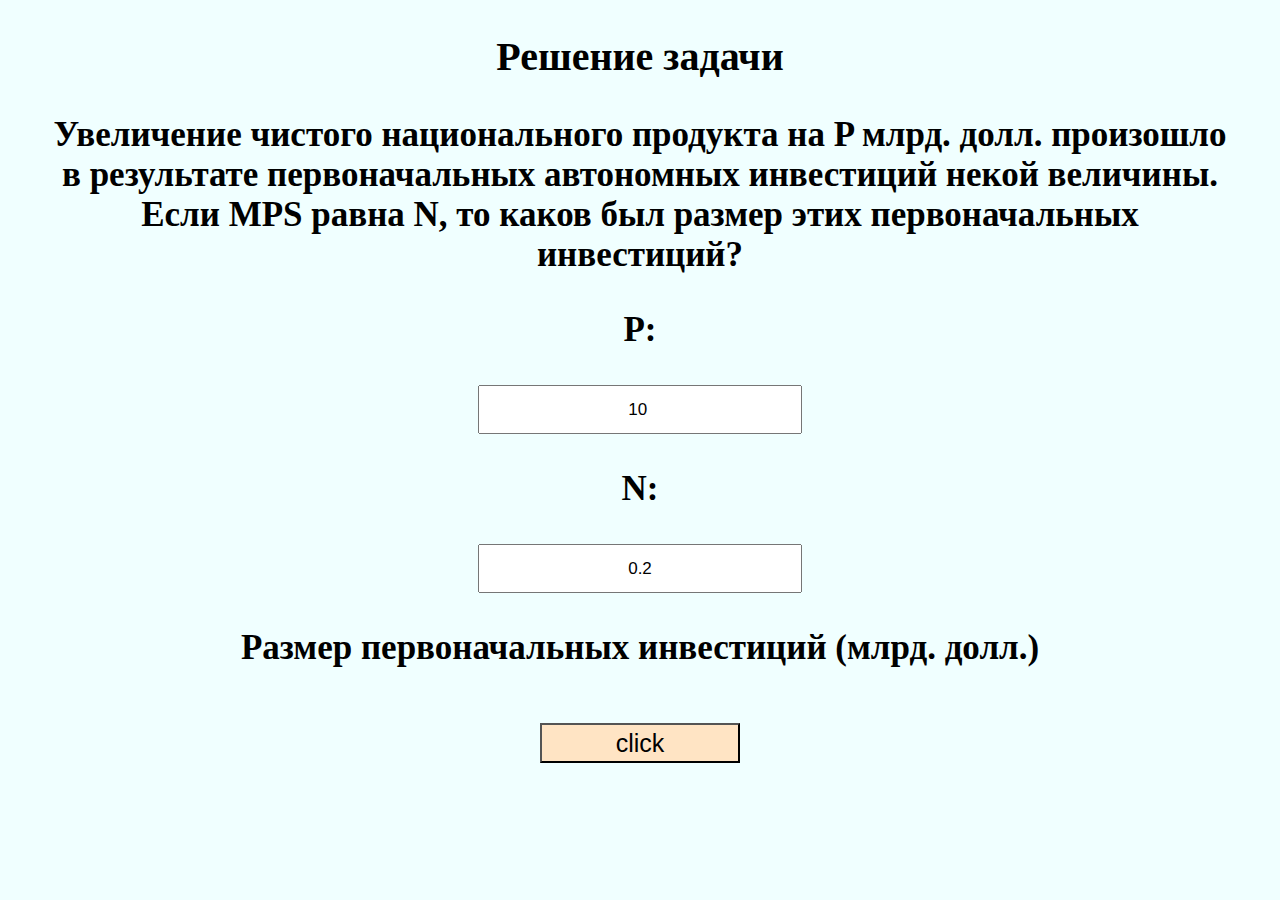
<file: calculator/index.html>
<!DOCTYPE html>
<html lang="en">
<head>
    <meta charset="UTF-8">
    <meta name="viewport" content="width=device-width, initial-scale=1.0">
    <title>Document</title>
    <link rel="stylesheet" href="style.css">
</head>
<body>


   <div class="wrapper">
    <h2 class="title"> Решение задачи  </h2>
       <h3 class="task"> Увеличение чистого национального продукта на P млрд. долл. произошло в
           результате первоначальных автономных инвестиций некой величины. Если
           МРS равна N, то каков был размер этих первоначальных инвестиций?</h3>
      <div class="task-content">
       <h3> P:</h3><input id="p" value="10 " autocomplete="off">
       <h3> N:</h3><input id="m" value="0.2" autocomplete="off">

      </div>
       <h3> Размер первоначальных инвестиций (млрд. долл.) </h3> <p class="res" id="res"></p></div>
       <div class="button">
           <button id="btn"> click </button>
       </div>


   </div>
<script src="js.js"></script>
</body>
</html>
</file>
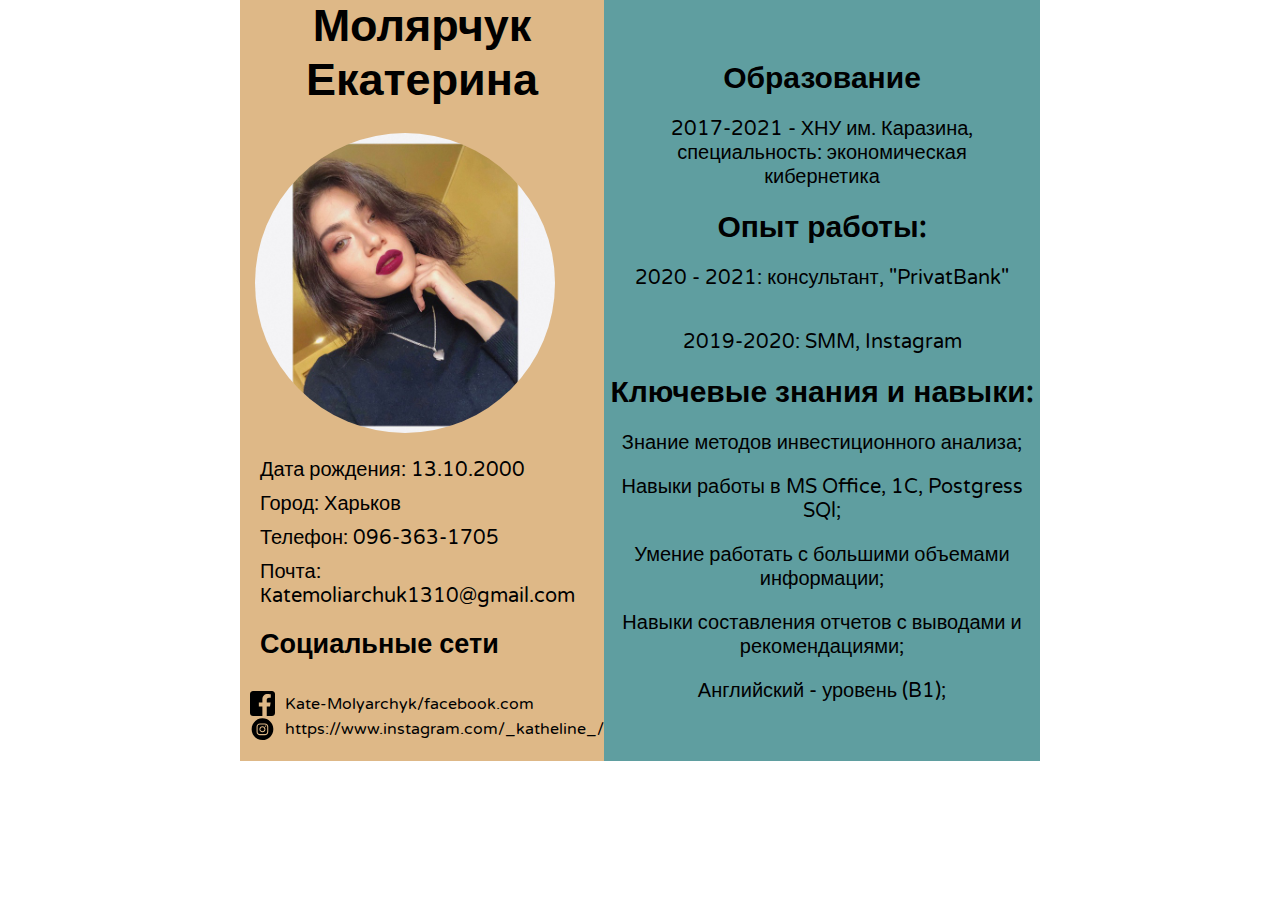
<file: CV-flex/index.html>
<!doctype html>
<html lang="en">
<head>
    <meta charset="UTF-8">
    <meta name="viewport"
          content="width=device-width, user-scalable=no, initial-scale=1.0, maximum-scale=1.0, minimum-scale=1.0">
    <meta http-equiv="X-UA-Compatible" content="ie=edge">
    <link rel="preconnect" href="https://fonts.gstatic.com">
    <link href="https://fonts.googleapis.com/css2?family=Varela+Round&display=swap" rel="stylesheet">
    <link rel="stylesheet" href="style.css">
    <title>Document</title>
</head>
<body>
<section>
    <div class="left-part">
        <h1> Молярчук Екатерина</h1>
        <img class="foto" src="img/me.jpg">
        <ul class="about-list">
            <li> Дата рождения: 13.10.2000</li>
            <li>Город: Харьков</li>
            <li>Телефон: 096-363-1705</li>
            <li>Почта: Кatemoliarchuk1310@gmail.com</li>
        </ul>
        <div class="social-media">
            <h3 class="social-title">
                Социальные сети
            </h3>
            <div class="item">
                <img class="item-img" src="img/fb.svg">
               <span> Kate-Molyarchyk/facebook.com</span>
            </div>
            <div class="item second">
                <img class="item-img" src="img/inst.svg">
                <span> https://www.instagram.com/_katheline_/</span>
            </div>
        </div>
    </div>
    <div class="right-part">
        <h3 class="education title">
    Образование
        </h3>
        <p> 2017-2021 - ХНУ им. Каразина,
    специальность: экономическая кибернетика</p>
        <h3 class="exp title">
            Опыт работы:
        </h3>
        <p> 2020 - 2021: консультант, "PrivatBank"</p>
        <p> 2019-2020: SMM, Instagram</p>
    <h3 class="skills title">
        Ключевые знания и навыки:
    </h3>
    <ul class="skills-content">
        <li> Знание методов инвестиционного анализа;</li>
        <li>Навыки работы в MS Office, 1C, Postgress SQl;</li>
        <li>Умение работать с большими объемами информации;</li>
        <li>Навыки составления отчетов с выводами и рекомендациями;</li>
        <li>Английский - уровень (B1);</li>
    </ul>
    </div>


</section>
</body>
</html>
</file>
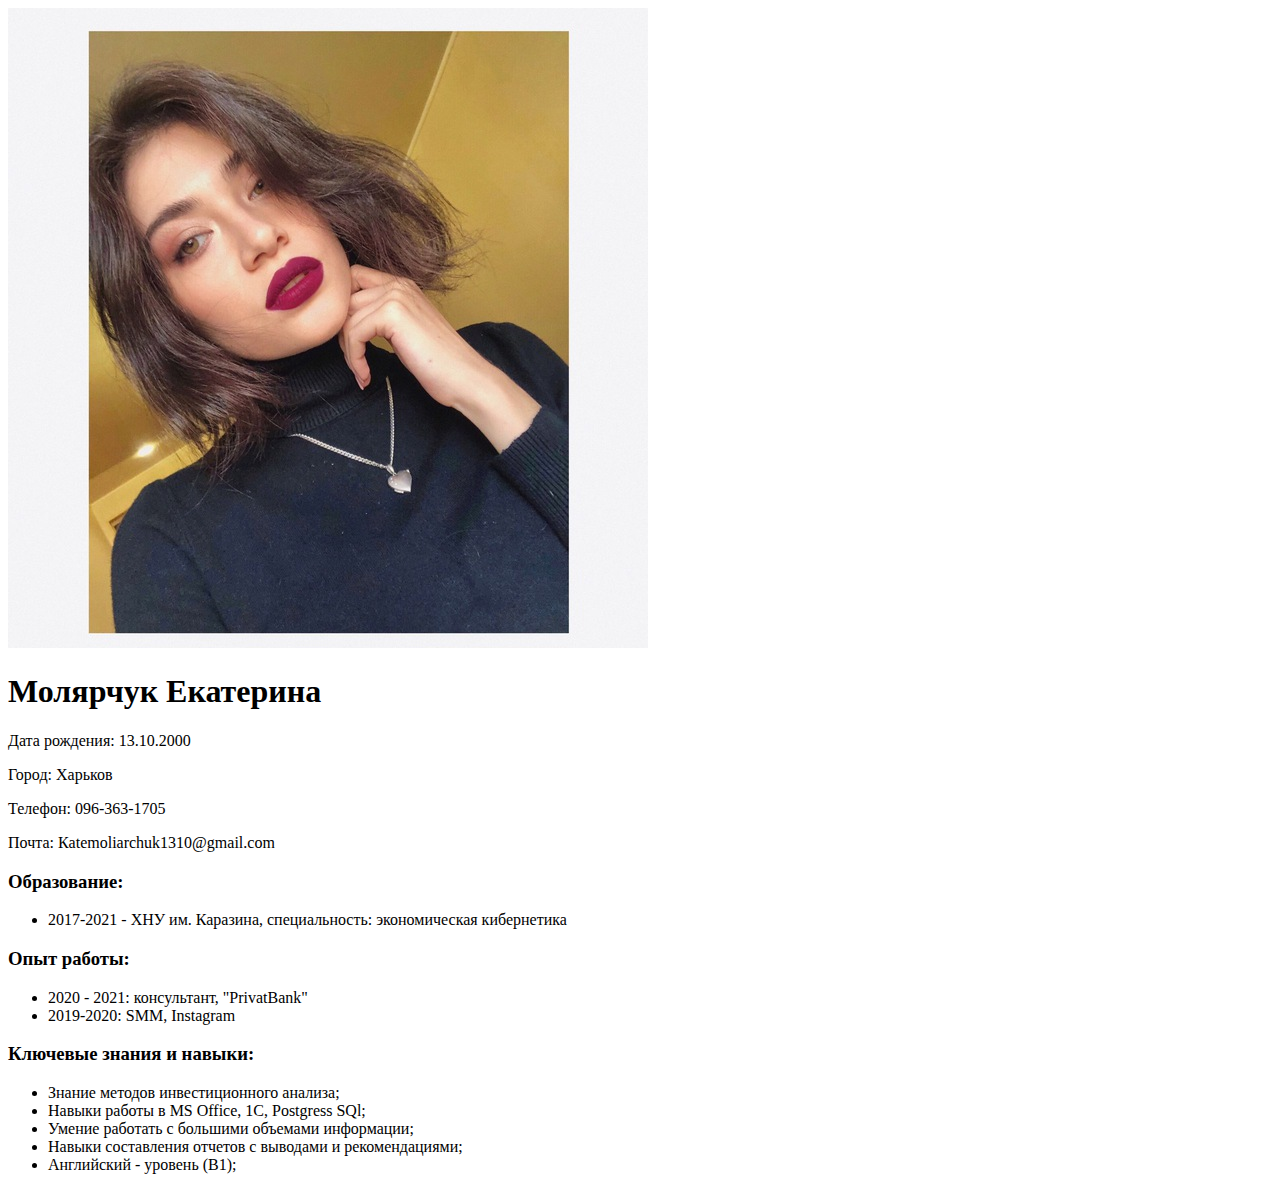
<file: cv1/index.html>
<!doctype html>
<html lang="en">
<head>
    <meta charset="UTF-8">
    <meta name="viewport"
          content="width=device-width, user-scalable=no, initial-scale=1.0, maximum-scale=1.0, minimum-scale=1.0">
    <meta http-equiv="X-UA-Compatible" content="ie=edge">
    <title>Document</title>
</head>
<body>
<img src="img/foto.jpg">
<h1> Молярчук Екатерина</h1>
<p>Дата рождения: 13.10.2000</p>
<p>Город: Харьков</p>
<p>Телефон: 096-363-1705</p>
<p>Почта: Кatemoliarchuk1310@gmail.com </p>
<h3>Образование:</h3>
<ul>
    <li>
        2017-2021 - ХНУ им. Каразина, специальность: экономическая кибернетика
    </li>
</ul>
<h3>Опыт работы:</h3>
<ul>
    <li>
        2020 - 2021: консультант, "PrivatBank"
    </li>
    <li>
        2019-2020: SMM, Instagram
    </li>
</ul>
<h3>Ключевые знания и навыки: </h3>
<ul>
    <li>
    Знание методов инвестиционного анализа;
    </li>
    <li>
        Навыки работы в MS Office, 1C, Postgress SQl;
    </li>
    <li>
        Умение работать с большими объемами информации;
    </li>
    <li>
        Навыки составления отчетов с выводами и рекомендациями;
    </li>
    <li>
        Английский - уровень (B1);
    </li>
</ul>

</html>
</file>
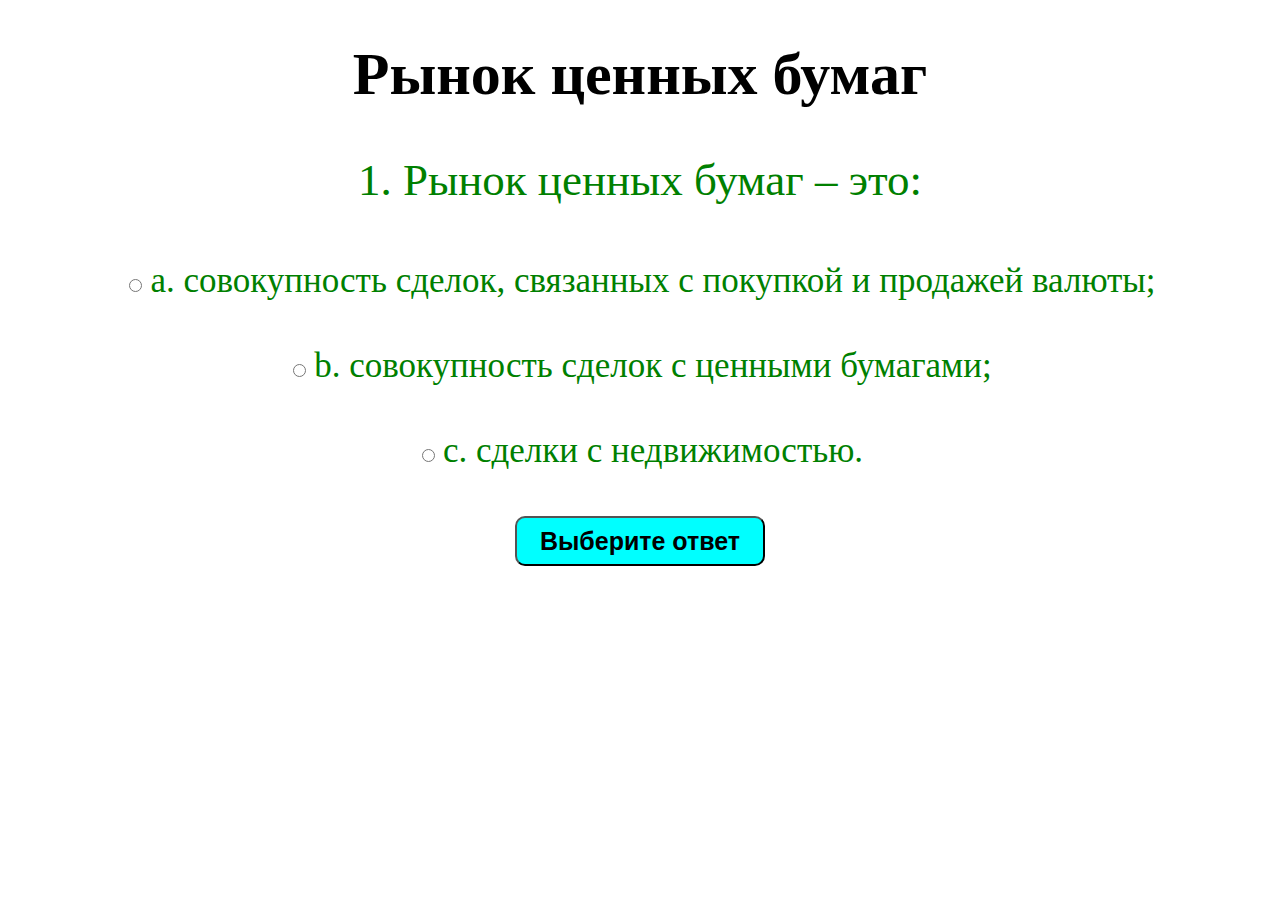
<file: function/index.html>
<!doctype html>
<html lang="en">
<head>
    <meta charset="UTF-8">
    <meta name="viewport"
          content="width=device-width, user-scalable=no, initial-scale=1.0, maximum-scale=1.0, minimum-scale=1.0">
    <meta http-equiv="X-UA-Compatible" content="ie=edge">
    <title>Document</title>

    <link rel="stylesheet" href="style.css">
</head>
<body>
<div class="wrapper">
    <h1>Рынок ценных бумаг</h1>

    <p class="quetion" id="question"></p>
    <p><input type="radio" name="test" id="y1"><span id="a1"></span></p>
    <p><input type="radio" name="test" id="y2"><span id="a2"></span></p>
    <p><input type="radio" name="test" id="y3"><span id="a3"></span></p>

    <button class="button1 " id="btn">Выберите ответ</button>

    <div class="right_div hidden" id="right_div">
        <p class="right" id="right">Правильный ответ</p>
        <button class="button2" id="btn2">Следующий вопрос</button>
    </div>
    <div class="wrong_div hidden" id="wrong_div">
        <p class="wrong" id="wrong">Неправильный ответ</p>
        <button class="button3" id="btn1">Посмотреть ответ</button>
    </div>

    <p id="answer" class="hidden"></p>

</div>
<input type="hidden" value="0" id="n_question">

<script src="js.js"></script>

</body>
</html>
</file>
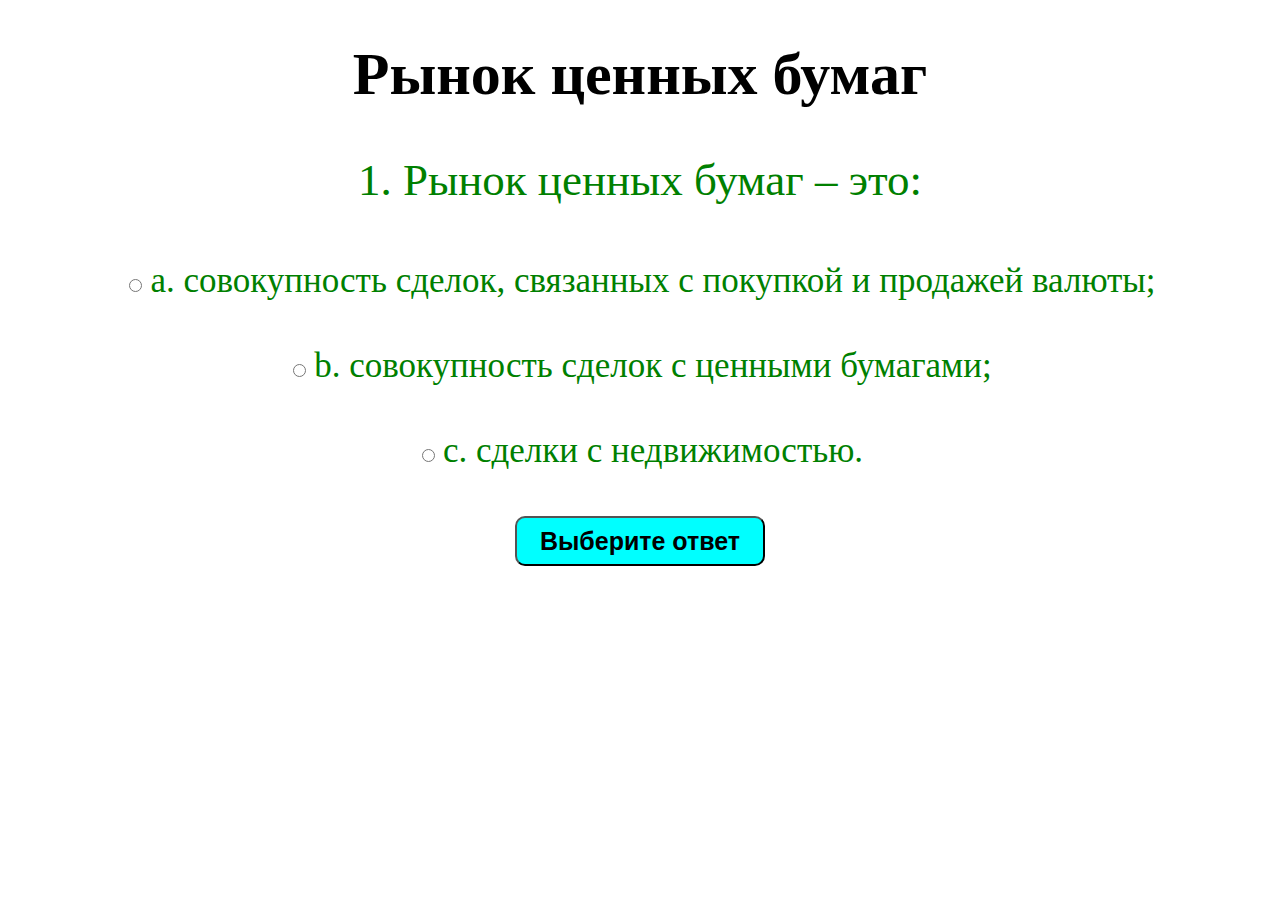
<file: masiv/index.html>
<!doctype html>
<html lang="en">
<head>
    <meta charset="UTF-8">
    <meta name="viewport"
          content="width=device-width, user-scalable=no, initial-scale=1.0, maximum-scale=1.0, minimum-scale=1.0">
    <meta http-equiv="X-UA-Compatible" content="ie=edge">
    <title>Document</title>

    <link rel="stylesheet" href="style.css">
</head>
<body>
<div class="wrapper">
    <h1>Рынок ценных бумаг</h1>

    <p class="quetion" id="question"></p>
    <p><input type="radio" name="test" id="y1"><span id="a1"></span></p>
    <p><input type="radio" name="test" id="y2"><span id="a2"></span></p>
    <p><input type="radio" name="test" id="y3"><span id="a3"></span></p>

    <button class="button1 " id="btn">Выберите ответ</button>

    <div class="right_div hidden" id="right_div">
        <p class="right" id="right">Правильный ответ</p>
        <button class="button2" id="btn2">Следующий вопрос</button>
    </div>
    <div class="wrong_div hidden" id="wrong_div">
        <p class="wrong" id="wrong">Неправильный ответ</p>
        <button class="button3" id="btn1">Посмотреть ответ</button>
    </div>

    <p id="answer" class="hidden"></p>

</div>
<input type="hidden" value="0" id="n_question">

<script src="js.js"></script>

</body>
</html>
</file>
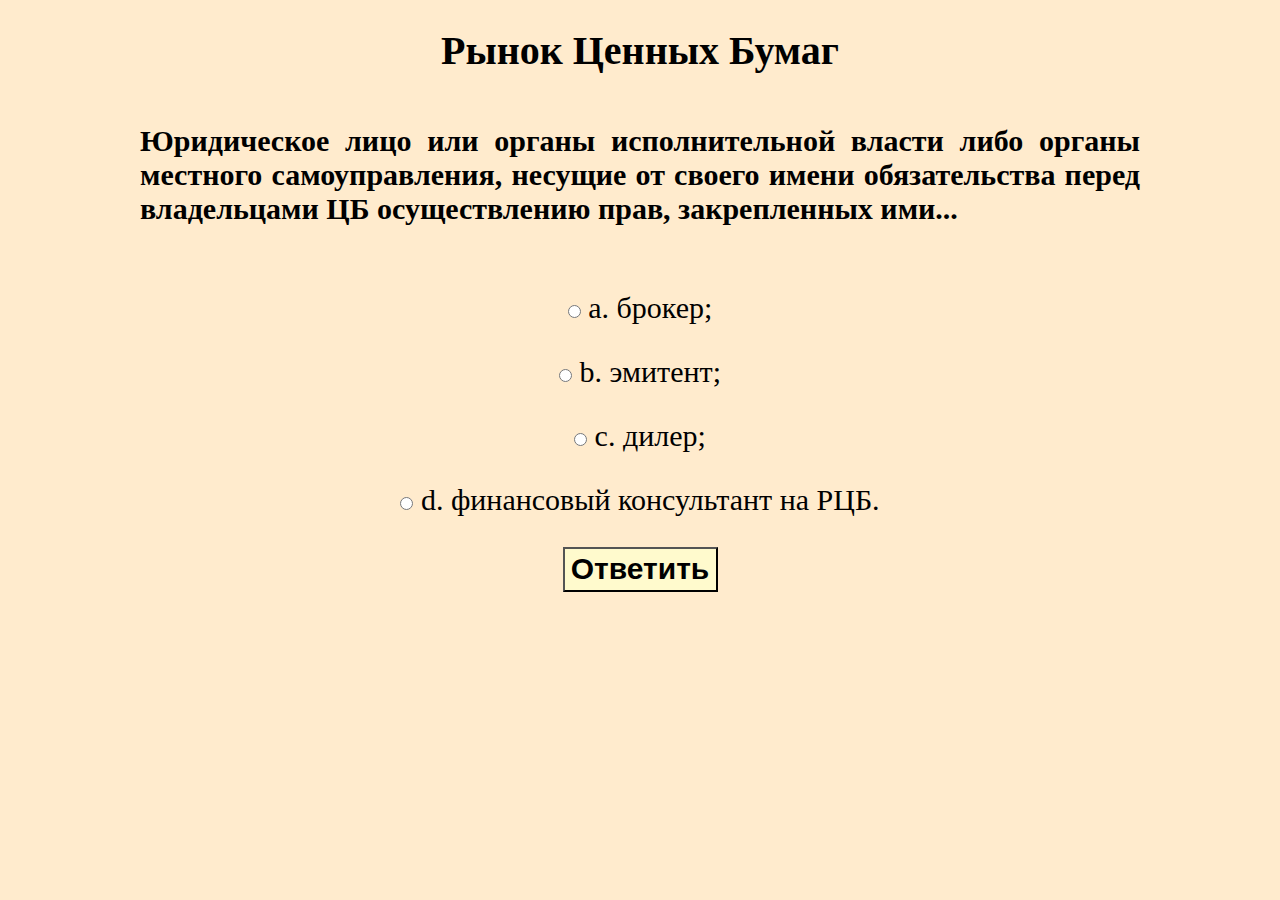
<file: operator vibora/index.html>
<!doctype html>
<html lang="en">
<head>
    <meta charset="UTF-8">
    <meta name="viewport"
          content="width=device-width, user-scalable=no, initial-scale=1.0, maximum-scale=1.0, minimum-scale=1.0">
    <meta http-equiv="X-UA-Compatible" content="ie=edge">
    <title>Document</title>
    <link rel="stylesheet" href="style.css">
</head>
<body>
<div class="wrapper">
    <h1 class="title"> Рынок Ценных Бумаг </h1>

  <h3 class="mini-title"> Юридическое лицо или органы исполнительной власти либо органы местного самоуправления,
      несущие от своего имени обязательства перед владельцами ЦБ осуществлению прав, закрепленных ими... </h3>

<div class="content">
    <p> <input type="radio"  name="color" id="f1" > a. брокер;</p>
    <p> <input type="radio"  name="color" id="f2" > b. эмитент; </p>
    <p> <input  type="radio"  name="color" id="f3" > c.	дилер; </p>
    <p> <input  type="radio"  name="color" id="f4" > d.	финансовый консультант на РЦБ.</p>
</div>
    <div class="btn">
    <button id = "btn" class="answ"> Ответить </button>
    </div>
    <div class="right_answ">
    <p class="right hdn" id="right">Правильный ответ</p>
    </div>

    <div class="wrong hdn" id="wrong">
        <div class="wrong-content">
            <p class="wrong1" id="wrong1">Неправильный ответ</p>
        </div>
<div class="btn">
        <button class="answ2" id = "btn1">Посмотреть ответ</button>
</div>
    </div>
    <p class="correct hdn" id="answer" > эмитент </p>
</div>
<script src="js.js"></script>

</body>
</html>
</file>
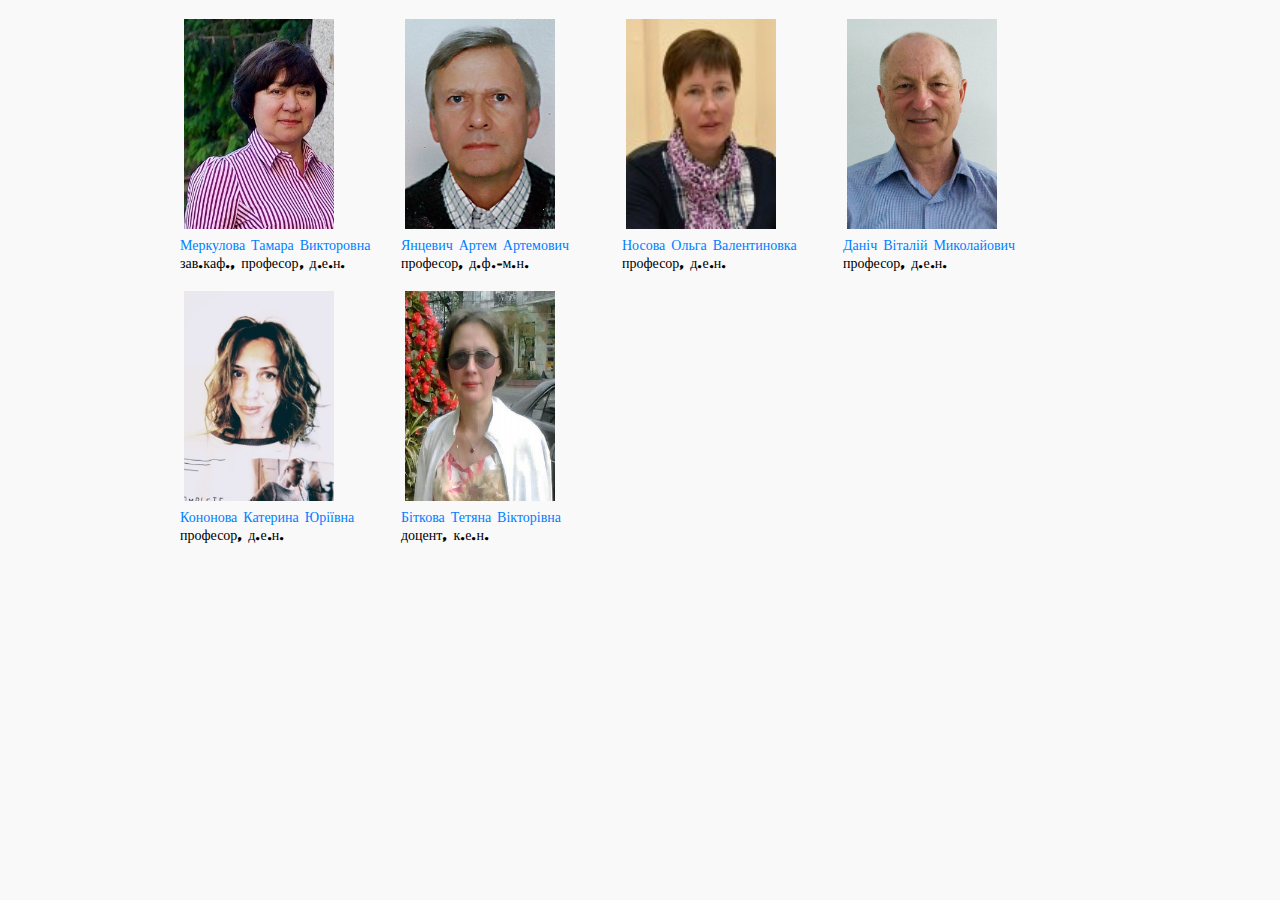
<file: teachers/index.html>
<!doctype html>
<html lang="en" xmlns="http://www.w3.org/1999/html">
<head>
    <meta charset="UTF-8">
    <meta name="viewport"
          content="width=device-width, user-scalable=no, initial-scale=1.0, maximum-scale=1.0, minimum-scale=1.0">
    <meta http-equiv="X-UA-Compatible" content="ie=edge">
    <link rel="preconnect" href="https://fonts.gstatic.com">
    <link href="https://fonts.googleapis.com/css2?family=Chango&display=swap" rel="stylesheet">
    <link rel="stylesheet" href="style.css">
    <title>Document</title>
</head>
<body>
<section>
    <div class="main-teacher">
        <div class="teacher-content">
            <img class="img-1" src="img/1.jpg" alt="teacher-1">
            <br>
            <a class="teacher_name-1" href="#">
                Меркулова Тамара Викторовна
            </a>
        </div>
        <div class="teacher-content">
            <img class="img-2" src="img/2.jpg" alt="teacher-2">
            <br>
            <a class="teacher_name-2" href="#">
                Янцевич Артем Артемович
            </a>

        </div>
        <div class="teacher-content">
            <img class="img-3" src="img/3.jpg" alt="teacher-3">
            <br>
            <a class="teacher_name-3" href="#">
                Носова Ольга Валентиновка
            </a>
        </div>

        <div class="teacher-content">
            <img class="img-4" src="img/4.jpg" alt="teacher-4">
            <br>
            <a class="teacher_name-4" href="#">
                Даніч Віталій Миколайович
            </a>
        </div>
        <div class="teacher-content">
            <img class="img-5" src="img/5.jpg" alt="teacher-5">
            <br>
            <a class="teacher_name-5" href="#">
                Кононова Катерина Юріївна
            </a>
        </div>

        <div class="teacher-content">
            <img class="img-6" src="img/6.jpg" alt="teacher-6">
            <br>
            <a class="teacher_name-6" href="#">
                Біткова Тетяна Вікторівна
            </a>
        </div>
    </div>
</section>

</body>
</html>
</file>
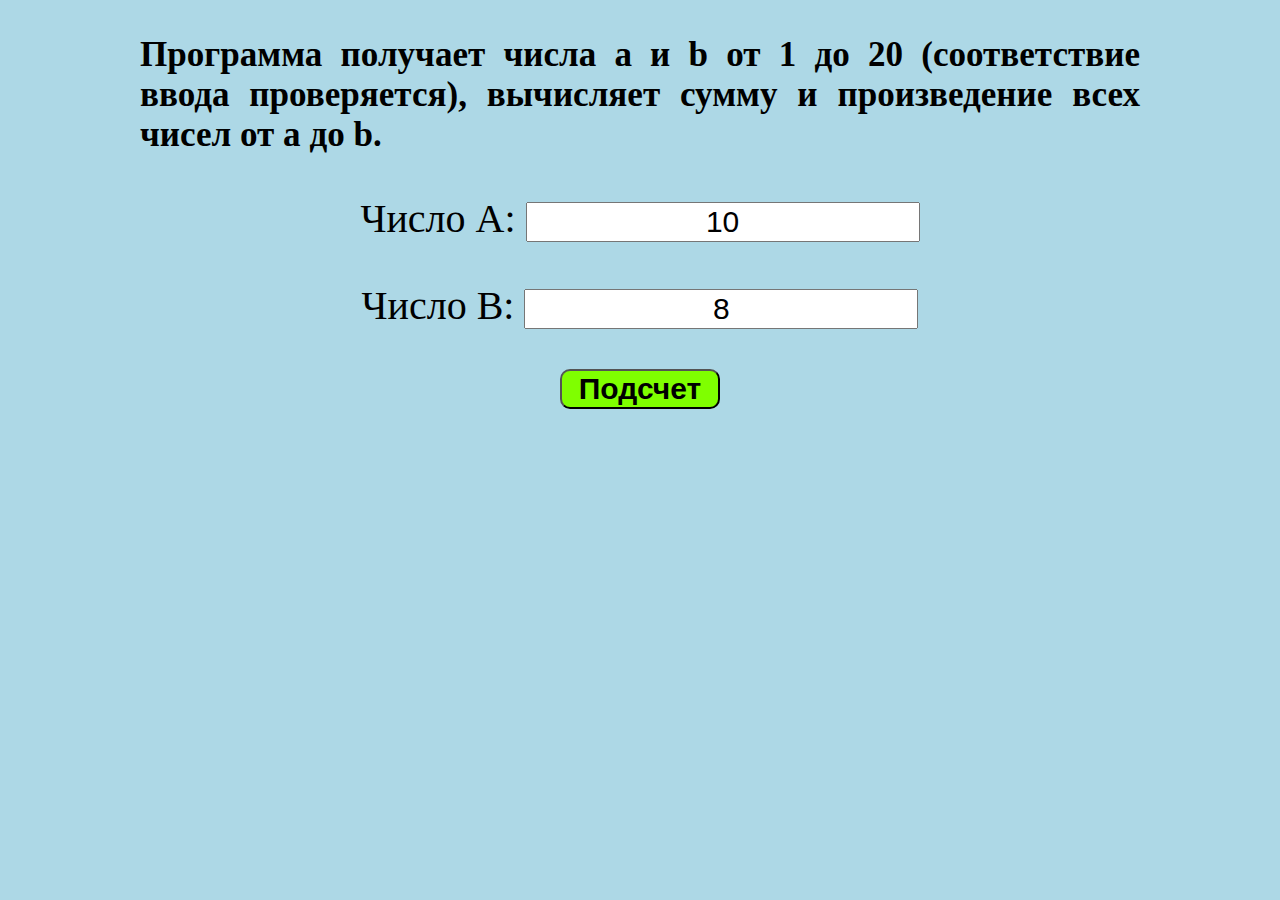
<file: loops/1/index.html>
<!doctype html>
<html lang="en">
<head>
    <meta charset="UTF-8">
    <meta name="viewport"
          content="width=device-width, user-scalable=no, initial-scale=1.0, maximum-scale=1.0, minimum-scale=1.0">
    <meta http-equiv="X-UA-Compatible" content="ie=edge">
    <link rel="stylesheet" href="style.css">
    <title>Document</title>
</head>
<body>

<div class="wrapper">
    <h3>
        Программа получает числа a и b от 1 до 20 (соответствие ввода проверяется),
        вычисляет сумму и произведение всех чисел от  a до b.
    </h3>
    <div class="main">
       <p>Число А: <input type="text" id = "a" value="10"></p>
       <p>Число B: <input type="text" id = "b" value="8"></p>
    </div>
    <div class="button">
    <button id = "btn">Подсчет</button>
    </div>
<p class="answ"  id="answer"></p>
</div>
<script src = "js.js"></script>
</body>
</html>
</file>
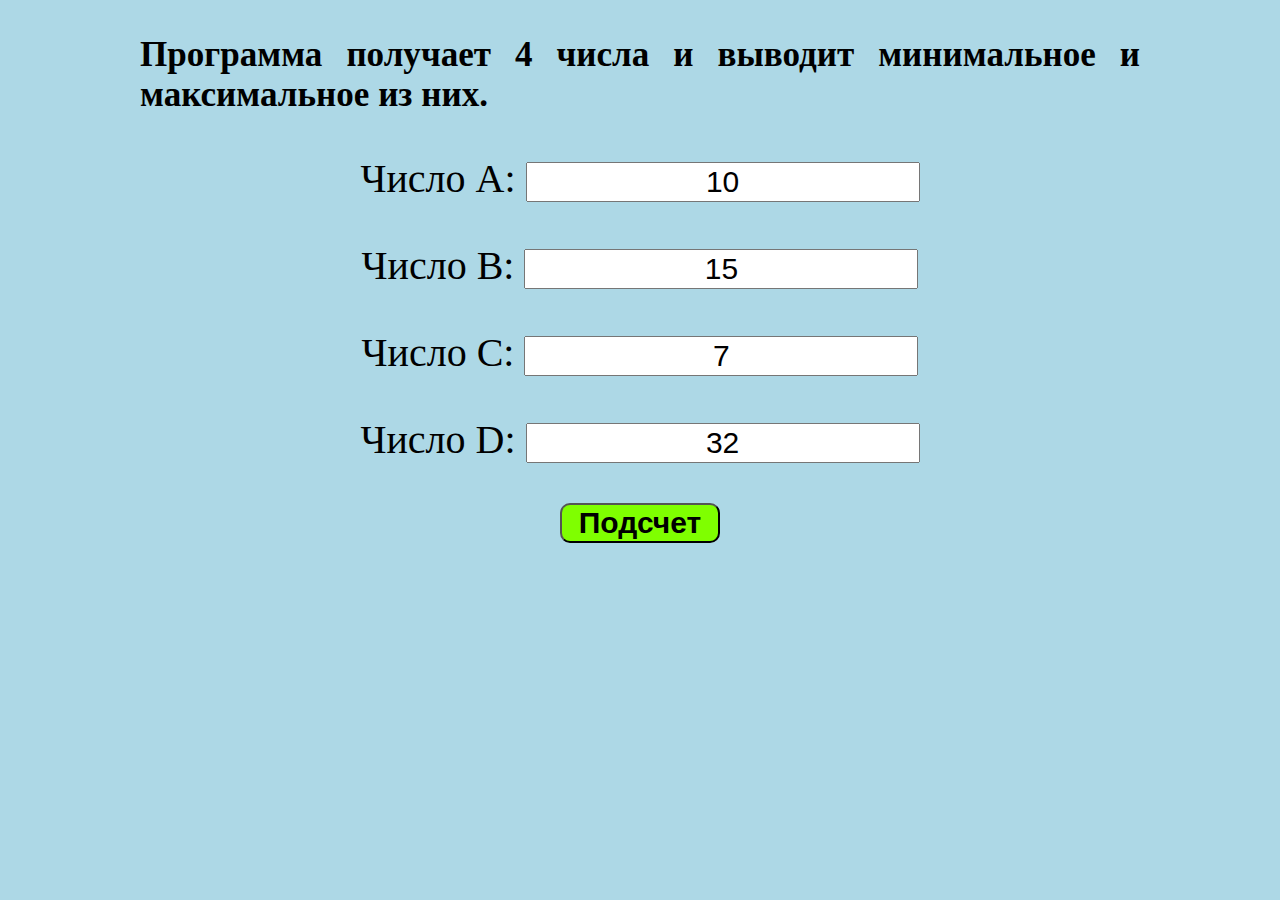
<file: loops/2/index.html>
<!doctype html>
<html lang="en">
<head>
    <meta charset="UTF-8">
    <meta name="viewport"
          content="width=device-width, user-scalable=no, initial-scale=1.0, maximum-scale=1.0, minimum-scale=1.0">
    <meta http-equiv="X-UA-Compatible" content="ie=edge">
    <link rel="stylesheet" href="style.css">
    <title>Document</title>
</head>
<body>

<div class="wrapper">
    <h3>
        Программа получает 4 числа и выводит минимальное и максимальное из них.
    </h3>
    <div class="main">
        <p>Число А: <input type="text" id = "a" value="10" ></p>
        <p>Число B: <input type="text" id = "b" value="15"></p>
        <p>Число C: <input type="text" id = "c" value="7"></p>
        <p>Число D: <input type="text" id = "d" value="32"></p>
    </div>
    <div class="button">
        <button id = "btn">Подсчет</button>
    </div>
    <p class="answ" id="answer"></p>
    <p class="answ" id="answer2"></p>
</div>
<script src = "js.js"></script>
</body>
</html>
</file>
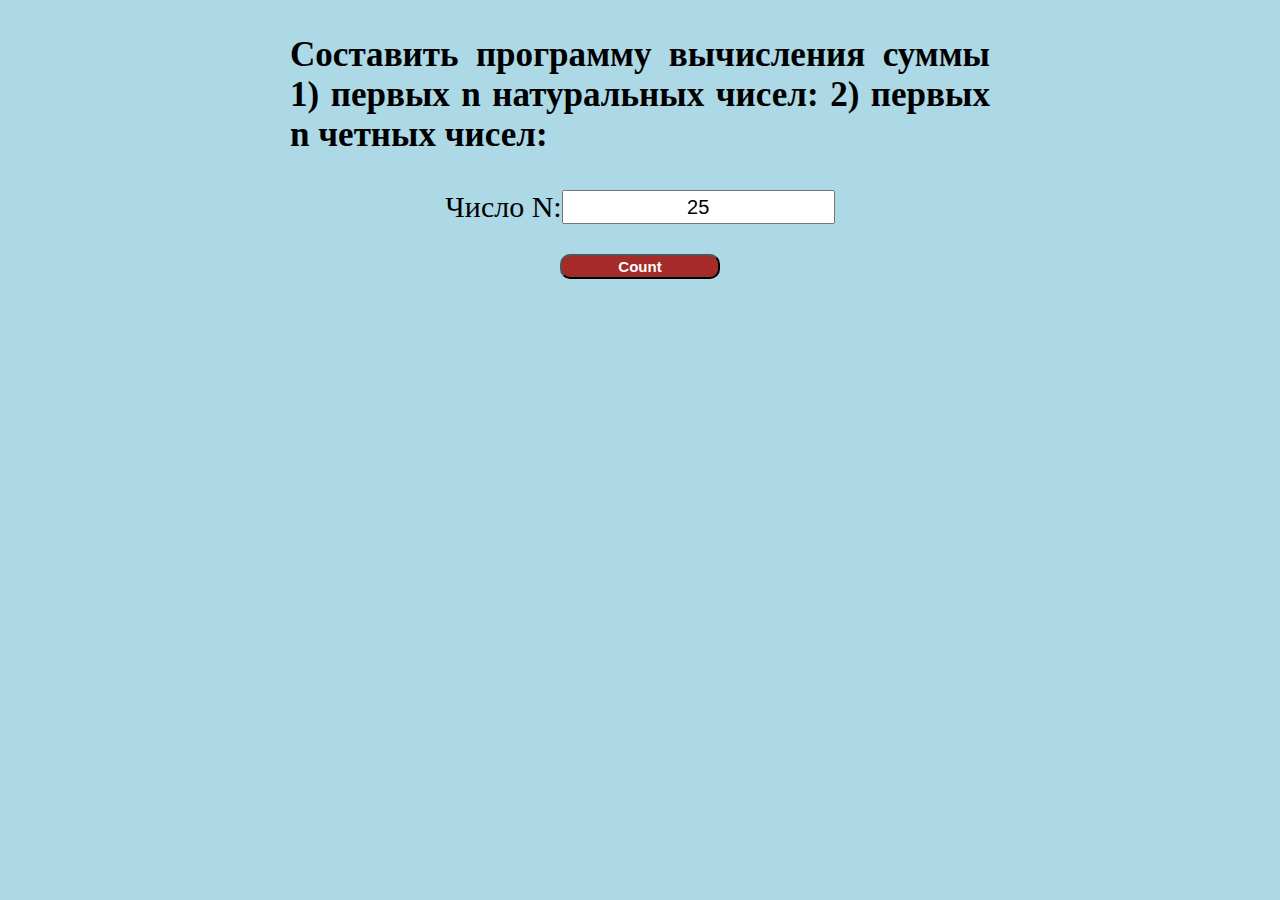
<file: loops/3/index.html>
<!doctype html>
<html lang="en">
<head>
    <meta charset="UTF-8">
    <meta name="viewport"
          content="width=device-width, user-scalable=no, initial-scale=1.0, maximum-scale=1.0, minimum-scale=1.0">
    <meta http-equiv="X-UA-Compatible" content="ie=edge">
    <link rel="stylesheet" href="style.css">
    <title>Document</title>
</head>
<body>
<div class="container">
<h3>
    Составить программу вычисления суммы
    1) первых n натуральных чисел:
    2) первых n четных чисел:
</h3>
    <p class="number">Число N: <input type="text" id = "n" value="25"></p>
    <div class="button">
        <button id = "btn">Count</button>
    </div>
    <p class="answer" id="answer"></p>
    <p class="answer2" id="answer2"></p>
</div>

<script src = "js.js"></script>
</body>
</html>
</file>
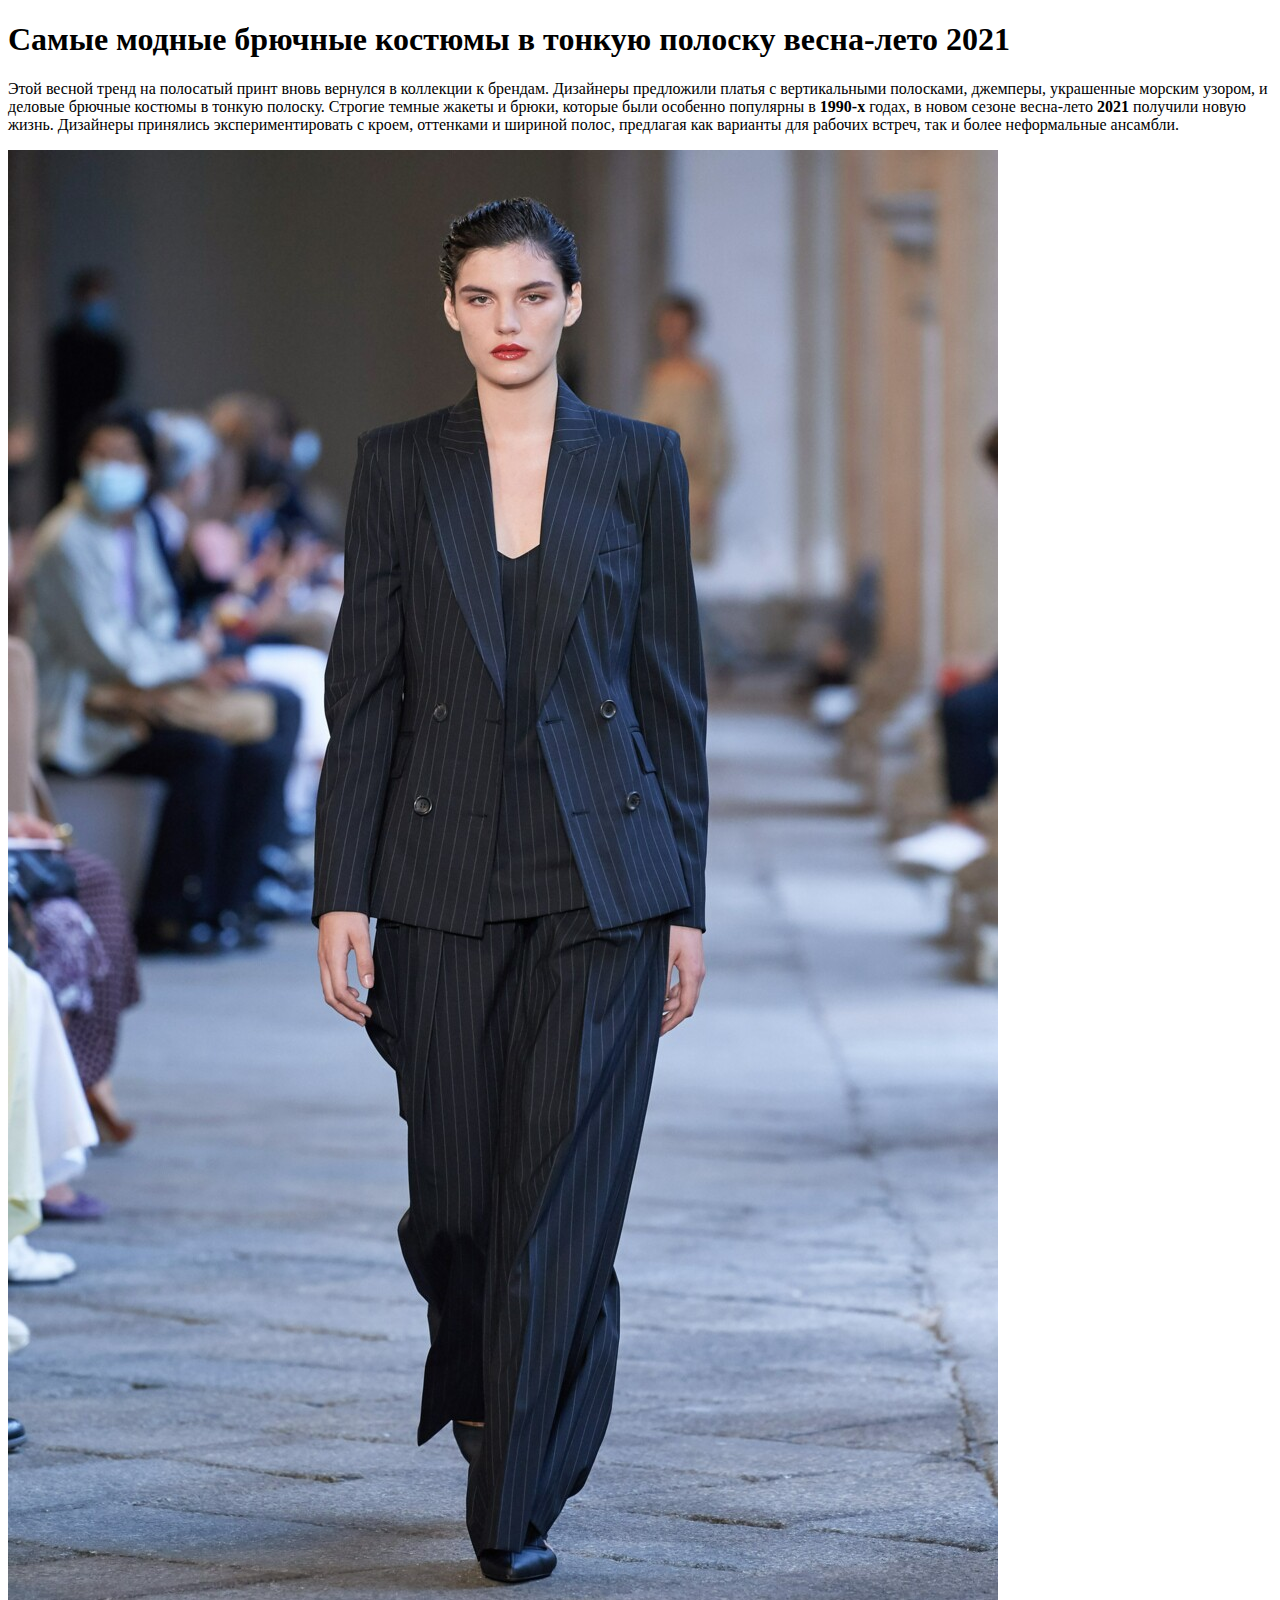
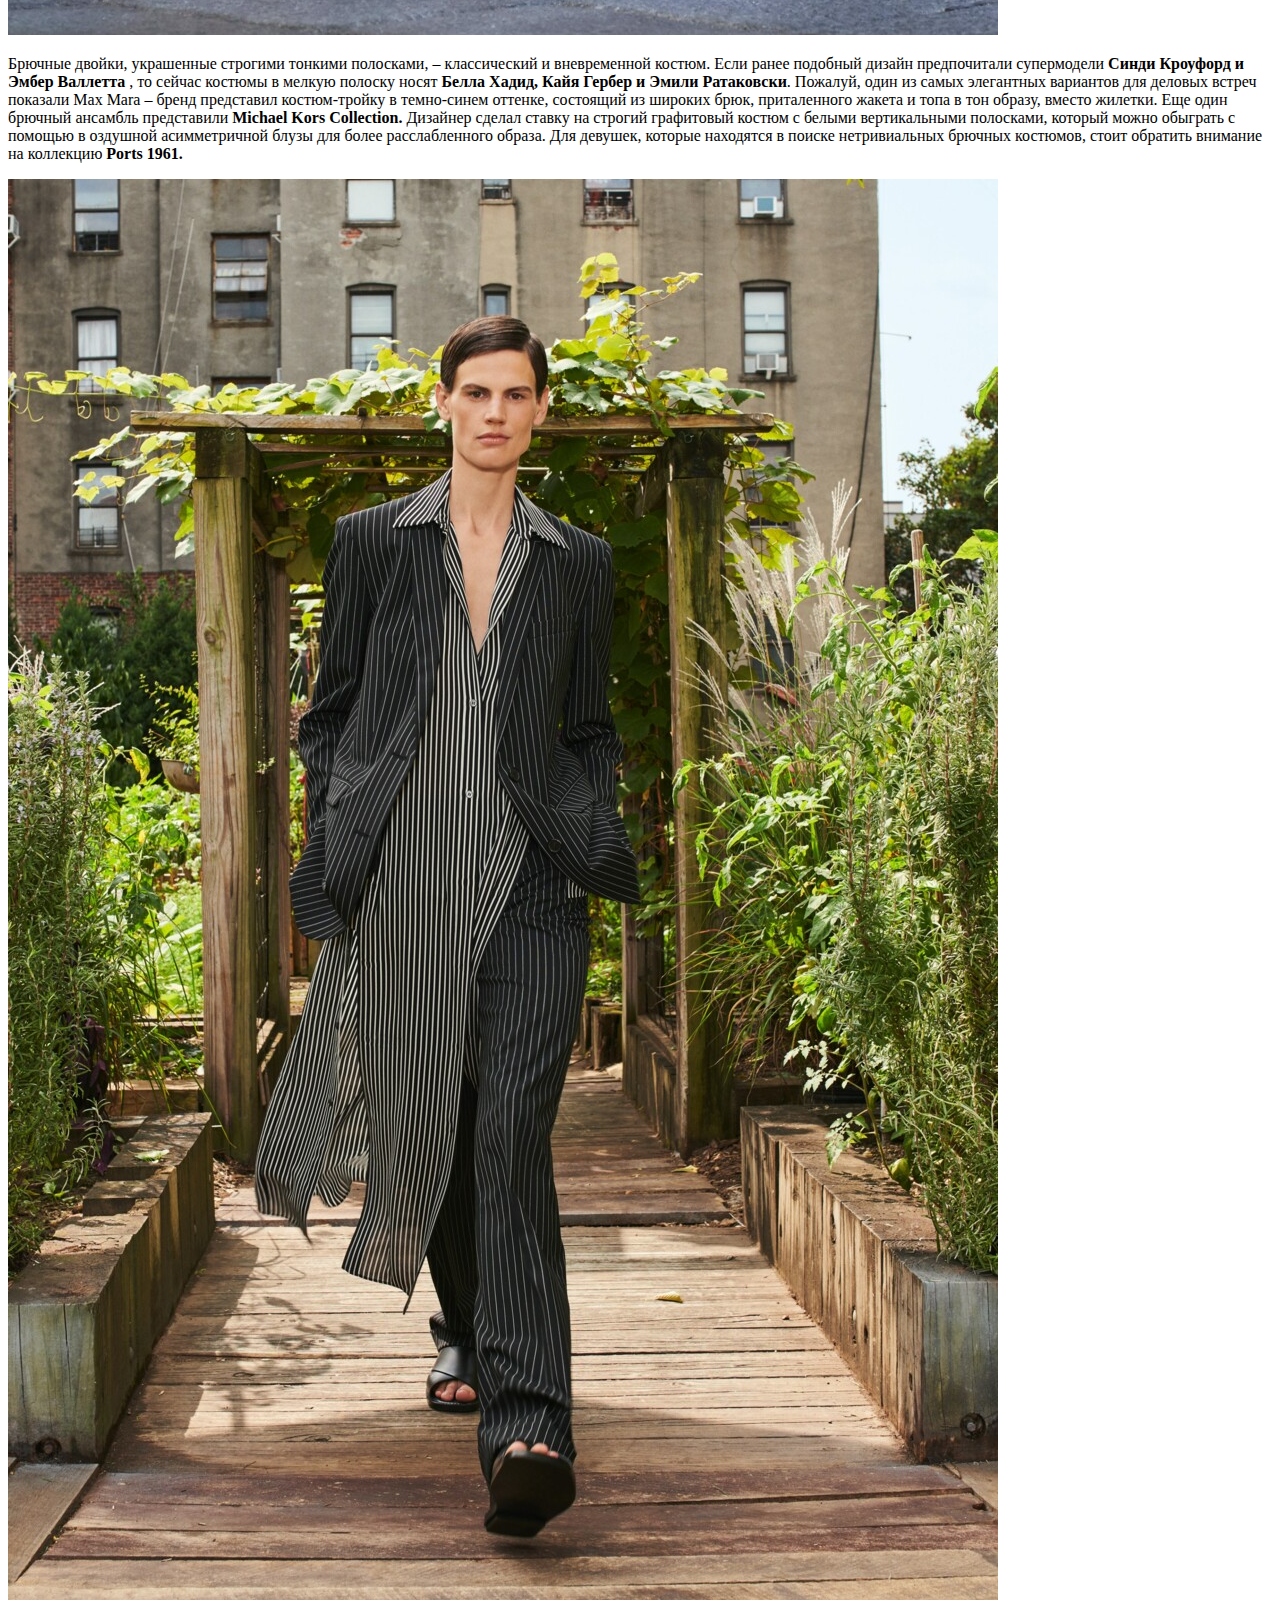
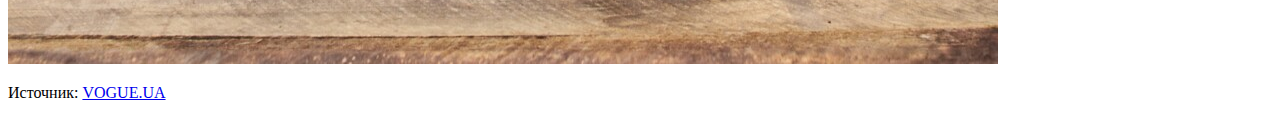
<file: article/html.html>
<!doctype html>
<html lang="en">
<head>
    <meta charset="UTF-8">
    <meta name="viewport"
          content="width=device-width, user-scalable=no, initial-scale=1.0, maximum-scale=1.0, minimum-scale=1.0">
    <meta http-equiv="X-UA-Compatible" content="ie=edge">
    <title>Document</title>
</head>
<body>
<h1>
    Самые модные брючные костюмы в тонкую полоску весна-лето 2021
</h1>
<p>
    Этой весной тренд на полосатый принт вновь вернулся в коллекции к брендам.
    Дизайнеры предложили платья с вертикальными полосками, джемперы, украшенные морским узором,
    и деловые брючные костюмы в тонкую полоску. Строгие темные жакеты и брюки, которые были особенно
    популярны в <b>1990-х</b> годах, в новом сезоне весна-лето <b>2021</b> получили новую жизнь. Дизайнеры принялись
    экспериментировать с кроем, оттенками и шириной полос, предлагая как варианты для рабочих встреч,
    так и более неформальные ансамбли.
</p>
<img src="img/1.jpg" alt="">
<p>
    Брючные двойки, украшенные строгими тонкими полосками, – классический и вневременной костюм.
    Если ранее подобный дизайн предпочитали супермодели <b>Синди Кроуфорд и Эмбер Валлетта </b>,
    то сейчас костюмы в мелкую полоску носят <b>Белла Хадид, Кайя Гербер и Эмили Ратаковски</b>.
    Пожалуй, один из самых элегантных вариантов для деловых встреч показали Max Mara –
    бренд представил костюм-тройку в темно-синем оттенке, состоящий из широких брюк, приталенного
    жакета и топа в тон образу, вместо жилетки. Еще один брючный ансамбль представили <b>Michael Kors Collection.</b>
    Дизайнер сделал ставку на строгий графитовый костюм с белыми вертикальными полосками, который можно обыграть с помощью в
    оздушной асимметричной блузы для более расслабленного образа. Для девушек, которые находятся в поиске нетривиальных
    брючных костюмов, стоит обратить внимание на коллекцию <b>Ports 1961.</b>
</p>
<img src="img/2.jpg" alt="">
<p> Источник:
<a href="https://vogue.ua/article/fashion/tendencii/bryuchnye-kostyumy-v-melkuyu-polosku.html">VOGUE.UA</a>
</p>
</body>
</html>
</file>
<file: calculator/style.css>
body {
    background: azure;
}
.wrapper {
    width: 1200px;
    margin: 0 auto;
}

h3,h2{
    text-align: center;
}
h2 {
    font-size: 40px;
}
h3 {
    font-size: 35px;
}
input {
    font-size: 17px;
    text-align: center;
    padding: 10px;
    height: 25px;
    width: 300px;
}
.task-text {
    margin: 0 35px;
}
button {
    cursor: pointer;
    width: 200px;
    margin-bottom: 20px;
}
p {
    font-size: 25px;
    margin: 15px 0;
}
.task-content {
    text-align: center;
}
button {
    background: bisque;
    cursor: pointer;
    width: 200px;
    margin-bottom: 20px;
    height: 40px;
    font-size: 25px;
}
.button {
    display: flex;
    justify-content: center;
    padding-top: 20px;
}
.res {
    text-align: center;
    font-size: 35px;
    font-weight: bold;
}
</file>
<file: CV-flex/style.css>
* {
    margin: 0;
    padding: 0;
}
section {
    font-family: 'Varela Round', sans-serif;
    display: flex;
    width: 800px;
    margin: 0 auto;
    background-color: chartreuse;
}
h1 {
    font-size: 45px;
    text-align: center;
}
.left-part {
    background: burlywood;
    width: 370px;
}
.foto {
    margin: 25px 15px 20px;
    width: 300px;
    height: 300px;
    border-radius: 50%;
}
.about-list {
    list-style: none;
    margin-left: 20px;
    font-size: 20px;
}
.about-list li {
    margin-bottom: 10px;
}
.about-list li:last-child {
    margin-bottom: 20px;
}
.social-title {
    margin: 0 20px 30px;
    font-size: 27px;
}
.item {
    margin-left: 10px;
    display: flex;
    align-items: center;
}
.item-img {
    width: 25px;
}
.item span {
    margin-left: 10px;
}
.second {
    padding-bottom: 20px;
}
.right-part {
    display: flex;
    flex-direction: column;
    align-items: center;
    background: cadetblue;
}
.title {
    font-size: 30px;
}
.education {
    padding-top: 60px;
    font-size: 30px;
}
p {
    margin: 20px;
    font-size: 20px;
    text-align: center;
}
.skills-content {
    list-style: none;
    font-size: 20px;
    text-align: center;
}
.skills-content li {
    margin-bottom: 20px;
}
.skills {
    margin-bottom: 20px;
}
</file>
<file: function/style.css>
body {
    background: line;
}
.wrapper {
    text-align: center;
    width: 1200px;
    margin: 0 auto;
}
h1 {
    font-size: 60px;
}
.right{
    color: black;
    background-color: rgba(0, 200, 0, 0.5);
    border-radius: 5px;
    padding-left:5px;
}
.wrong{
    background-color: rgb(255, 44, 55);
    border-radius: 5px;
    padding-left:5px;
}
.hidden{
    display: none;
}

.opend{
    background-color: skyblue;
}
input, button{
    cursor: pointer;
}


.quetion {
    font-size: 45px;
}
span {
    margin-left: 5px;
}

.button1 {
    font-size: 25px;
    border-radius: 10px;
    background: aqua;
    width: 250px;
    height: 50px;
    font-weight: bold;
}
.button2 {
    font-size: 25px;
    border-radius: 10px;
    width: 280px;
    height: 50px;
    font-weight: bold;
    background: mediumseagreen;
}
.button3 {
    background: gold;
    font-size: 25px;
    border-radius: 10px;
    width: 250px;
    height: 50px;
    font-weight: bold;
}

.right_div, .wrong {
    color: black;
}
p {
    color: green;
    padding-bottom: 10px;
    font-size: 35px;
}
</file>
<file: masiv/style.css>
body {
    background: line;
}
.wrapper {
    text-align: center;
    width: 1200px;
    margin: 0 auto;
}
h1 {
    font-size: 60px;
}
.right{
    color: black;
    background-color: rgba(0, 200, 0, 0.5);
    border-radius: 5px;
    padding-left:5px;
}
.wrong{
    background-color: rgb(255, 44, 55);
    border-radius: 5px;
    padding-left:5px;
}
.hidden{
    display: none;
}

.opend{
    background-color: skyblue;
}
input, button{
    cursor: pointer;
}


.quetion {
    font-size: 45px;
}
span {
    margin-left: 5px;
}

.button1 {
    font-size: 25px;
    border-radius: 10px;
    background: aqua;
    width: 250px;
    height: 50px;
    font-weight: bold;
}
.button2 {
    font-size: 25px;
    border-radius: 10px;
    width: 280px;
    height: 50px;
    font-weight: bold;
    background: mediumseagreen;
}
.button3 {
    background: gold;
    font-size: 25px;
    border-radius: 10px;
    width: 250px;
    height: 50px;
    font-weight: bold;
}

.right_div, .wrong {
    color: black;
}
p {
    color: green;
    padding-bottom: 10px;
    font-size: 35px;
}
</file>
<file: operator vibora/style.css>
body {
    background: blanchedalmond;
}
.wrapper {
    width: 1000px;
    margin: 0 auto;
}
h1 {
    font-size: 40px;
}
h3 {
    font-size: 30px;
    padding-bottom: 35px;
    text-align: justify;
}

.title {
    text-align: center;
    padding-bottom: 20px;
}

input {
    margin: 0;
}
.content {
    text-align: center;
    font-size: 30px;
}
.btn {
    display: flex;
    justify-content: center;
}
.answ, .answ2 {
    font-size: 30px;
    cursor: pointer;
    background: lemonchiffon;

    font-weight: bold;
    height: 45px;
}

.answ {
    width: 155px;
}

.right {
    background-color: rgba(0, 200, 0, 0.5);
}

.wrong1 {
    background-color: rgb(255, 44, 55);
}


.right,
.wrong1 {
    text-align: center;
    padding-bottom: 5px;
    font-size: 35px;

}

.hdn {
padding-bottom: 20px;
font-size: 22px;
display: none;
}

.opend {
background-color: skyblue;
}

.correct {
    text-align: center;
    font-size: 24px;
    padding-bottom: 20px;
    color: darkorchid;
    font-weight: bold;
}
</file>
<file: teachers/style.css>
body {
    background:#f9f9f9;
    font-family: 'Chango', cursive;
    font-size: 14px;
}

section {
    width: 660px;
    margin: 0 auto;
}
.teacher-content {
    padding-bottom: 15px;
    width: 215px;
}
.main-teacher .teacher-content
{
    display: inline-block;
}
.main-teacher{
    margin-top: 15px;
}
.teacher-content img {
    width: 150px;
    height: 210px;
}

.teacher-content img:hover {
    box-shadow: 0 0 10px rgba(2,4,1,4);
}
.teacher-content img {
    border: 4px solid transparent;
}
a {
    color:#007eff;
    text-decoration: none;
}
::after {
    display: block;
    color: black;
    cursor: text;
}
.teacher_name-1::after {
    content: "зав.каф., професор, д.е.н.";
}
.teacher_name-2::after {
    content: "професор, д.ф.-м.н.";
}
.teacher_name-3::after {
    content: "професор, д.е.н.";

}
.teacher_name-4::after {
    content: "професор, д.е.н.";

}
.teacher_name-5::after {
    content: "професор, д.е.н.";
}
.teacher_name-6::after {
    content: "доцент, к.е.н.";
}


@media (min-width: 1200px)
{
    section {
        width: 920px;
    }
}

@media (max-width: 960px)
{
   section {
        width: 436px;
    }
}
@media (max-width: 480px)
{
    section {
        width: 155px;
    }
}
</file>
<file: loops/1/style.css>
body {
    font-size: 30px;
    background: lightblue;
}
.wrapper {
    width: 1000px;
    margin: 0 auto;
}
.main
{
   text-align: center;
}
button {
    font-size: 30px;
    border-radius: 10px;
    background: chartreuse;
    width: 160px;
    height: 40px;
    font-weight: bold;
    cursor: pointer;

}
p {

    font-size: 40px;
}
.button {
    display: flex;
    justify-content: center;
}
h3 {
    text-align: justify;
}
input {
    text-align: center;
    font-size: 30px;
}
.answ {
    text-align: center;
}
</file>
<file: loops/2/style.css>
body {
    font-size: 30px;
    background: lightblue;
}
.wrapper {
    width: 1000px;
    margin: 0 auto;
}
.main
{
    text-align: center;
}
button {
    font-size: 30px;
    border-radius: 10px;
    background: chartreuse;
    width: 160px;
    height: 40px;
    font-weight: bold;
    cursor: pointer;

}
p {

    font-size: 40px;
}
.button {
    display: flex;
    justify-content: center;
}
h3 {
    text-align: justify;
}
input {
    text-align: center;
    font-size: 30px;
}
.answ {
    text-align: center;
}
</file>
<file: loops/3/style.css>
body {
    font-size: 30px;
    background: lightblue;
}
.container {
    width: 700px;
    margin: 0 auto;
}
button {
    color: white;
    font-size: 15px;
    border-radius: 10px;
    background: brown;
    width: 160px;
    height: 25px;
    font-weight: bold;
    cursor: pointer;
}
.button {
    display: flex;
    justify-content: center;
}
h3 {
    text-align: justify;
}
input {
    text-align: center;
    font-size: 20px;
}
.number {
    display: flex;
    justify-content: center;
}
.answer, .answer2 {
    display: flex;
    justify-content: center;
}
</file>
